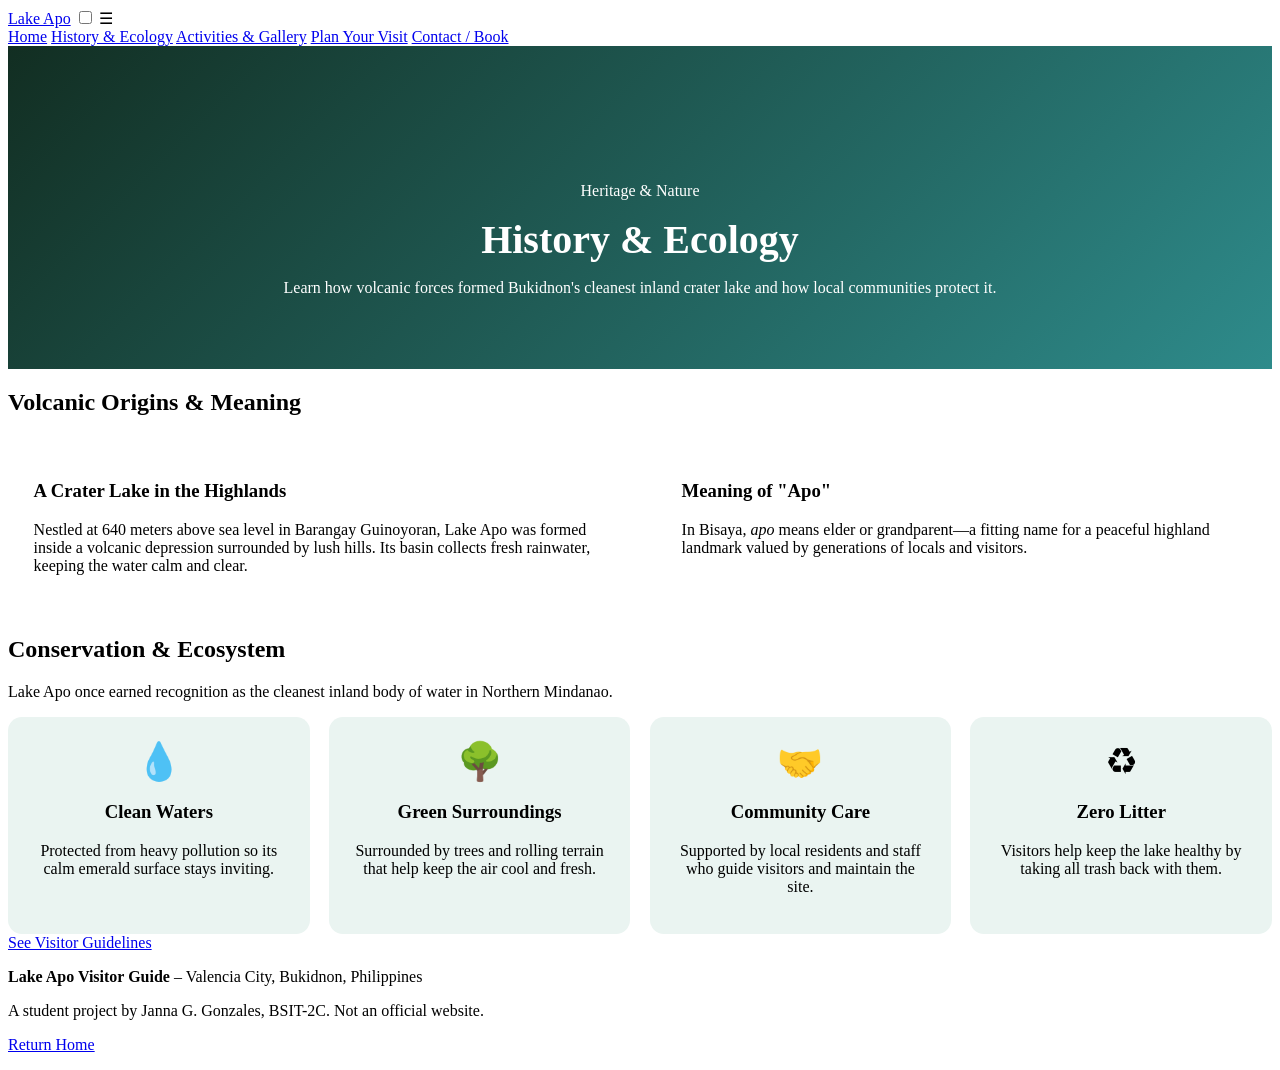
<file: history&ecology.html>
<!DOCTYPE html>
<html lang="en">
<head>
  <meta charset="UTF-8">
  <meta name="viewport" content="width=device-width, initial-scale=1">
  <title>History &amp; Ecology | Lake Apo Visitor Guide</title>
  <link rel="preconnect" href="https://fonts.googleapis.com">
  <link href="https://fonts.googleapis.com/css2?family=Montserrat:wght@600;700&family=Open+Sans:wght@400;600&display=swap" rel="stylesheet">
  <link rel="stylesheet" href="css/history&ecology.css">
</head>
<body>

  <header class="navbar">
    <a href="index.html" class="logo">Lake Apo</a>
    <input type="checkbox" id="menuToggle" class="menu-toggle" aria-label="Toggle menu">
    <label for="menuToggle" class="menu-btn" aria-hidden="true">&#9776;</label>
    <nav id="nav">
      <a href="index.html">Home</a>
      <a href="about.html" class="active">History &amp; Ecology</a>
      <a href="activities.html">Activities &amp; Gallery</a>
      <a href="visit.html">Plan Your Visit</a>
      <a href="contact.html" class="nav-cta">Contact / Book</a>
    </nav>
  </header>

  <main>
    <section class="page-header">
      <p class="tag">Heritage &amp; Nature</p>
      <h1>History &amp; Ecology</h1>
      <p>Learn how volcanic forces formed Bukidnon's cleanest inland crater lake and how local communities protect it.</p>
    </section>

    <section class="section reveal">
      <h2>Volcanic Origins &amp; Meaning</h2>
      <div class="two-col">
        <div class="info-box">
          <h3>A Crater Lake in the Highlands</h3>
          <p>Nestled at 640 meters above sea level in Barangay Guinoyoran, Lake Apo was formed inside a volcanic depression surrounded by lush hills. Its basin collects fresh rainwater, keeping the water calm and clear.</p>
        </div>
        <div class="info-box">
          <h3>Meaning of "Apo"</h3>
          <p>In Bisaya, <em>apo</em> means elder or grandparent—a fitting name for a peaceful highland landmark valued by generations of locals and visitors.</p>
        </div>
      </div>
    </section>

    <section class="section alt reveal">
      <h2>Conservation &amp; Ecosystem</h2>
      <p class="lead">Lake Apo once earned recognition as the cleanest inland body of water in Northern Mindanao.</p>
      <div class="cards">
        <article class="card">
          <div class="icon">&#128167;</div>
          <h3>Clean Waters</h3>
          <p>Protected from heavy pollution so its calm emerald surface stays inviting.</p>
        </article>
        <article class="card">
          <div class="icon">&#127795;</div>
          <h3>Green Surroundings</h3>
          <p>Surrounded by trees and rolling terrain that help keep the air cool and fresh.</p>
        </article>
        <article class="card">
          <div class="icon">&#129309;</div>
          <h3>Community Care</h3>
          <p>Supported by local residents and staff who guide visitors and maintain the site.</p>
        </article>
        <article class="card">
          <div class="icon">&#9851;</div>
          <h3>Zero Litter</h3>
          <p>Visitors help keep the lake healthy by taking all trash back with them.</p>
        </article>
      </div>
      <div class="center-action">
        <a href="visit.html" class="btn">See Visitor Guidelines</a>
      </div>
    </section>
  </main>

  <footer>
    <p><strong>Lake Apo Visitor Guide</strong> – Valencia City, Bukidnon, Philippines</p>
    <p>A student project by Janna G. Gonzales, BSIT-2C. Not an official website.</p>
    <p><a href="index.html">Return Home</a></p>
  </footer>

</body>
</html>
</file>
<file: css/history&ecology.css>
.page-header {
  background: linear-gradient(135deg, #122e22, #2E8B8B);
  color: #fff;
  padding: 7.5rem 1.5rem 3.5rem;
  text-align: center;
}

.page-header h1 {
  font-size: 2.5rem;
  margin: 0.3rem 0 0.6rem;
}

.two-col {
  display: grid;
  grid-template-columns: 1fr 1fr;
  gap: 2rem;
}

.info-box {
  background: #fff;
  padding: 1.6rem;
  border-radius: 12px;
}

.cards {
  display: grid;
  grid-template-columns: repeat(4, 1fr);
  gap: 1.2rem;
}

.card {
  background: #EAF4F1;
  border-radius: 14px;
  padding: 1.4rem;
  text-align: center;
}

.icon {
  font-size: 2.3rem;
  margin-bottom: 0.5rem;
}

/* Responsive adjustments */
</file>
